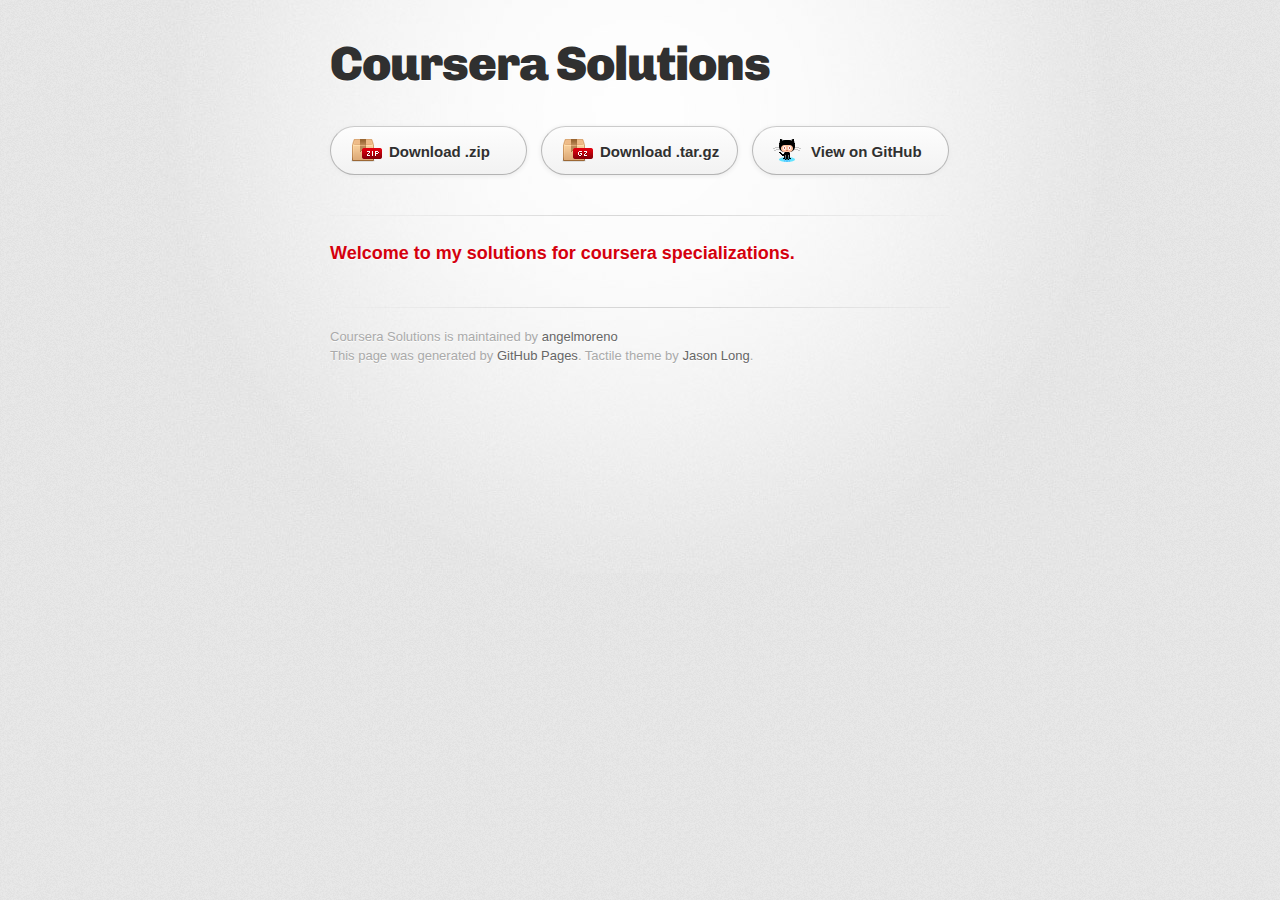
<file: index.html>
<!DOCTYPE html>
<html>
  <head>
    <meta charset='utf-8'>
    <meta http-equiv="X-UA-Compatible" content="chrome=1">
    <link href='https://fonts.googleapis.com/css?family=Chivo:900' rel='stylesheet' type='text/css'>
    <link rel="stylesheet" type="text/css" href="stylesheets/stylesheet.css" media="screen">
    <link rel="stylesheet" type="text/css" href="stylesheets/github-dark.css" media="screen">
    <link rel="stylesheet" type="text/css" href="stylesheets/print.css" media="print">
    <!--[if lt IE 9]>
    <script src="//html5shiv.googlecode.com/svn/trunk/html5.js"></script>
    <![endif]-->
    <title>Coursera  Solutions by angelmoreno</title>
  </head>

  <body>
    <div id="container">
      <div class="inner">

        <header>
          <h1>Coursera  Solutions</h1>
          <h2></h2>
        </header>

        <section id="downloads" class="clearfix">
          <a href="https://github.com/angelmoreno/general/zipball/master" id="download-zip" class="button"><span>Download .zip</span></a>
          <a href="https://github.com/angelmoreno/general/tarball/master" id="download-tar-gz" class="button"><span>Download .tar.gz</span></a>
          <a href="https://github.com/angelmoreno/general" id="view-on-github" class="button"><span>View on GitHub</span></a>
        </section>

        <hr>

        <section id="main_content">
          <h3>
<a id="welcome-to-my-solutions-for-coursera-specializations" class="anchor" href="#welcome-to-my-solutions-for-coursera-specializations" aria-hidden="true"><span aria-hidden="true" class="octicon octicon-link"></span></a>Welcome to my solutions for coursera specializations.</h3>
        </section>

        <footer>
          Coursera  Solutions is maintained by <a href="https://github.com/angelmoreno">angelmoreno</a><br>
          This page was generated by <a href="https://pages.github.com">GitHub Pages</a>. Tactile theme by <a href="https://twitter.com/jasonlong">Jason Long</a>.
        </footer>

        
      </div>
    </div>
  </body>
</html>
</file>
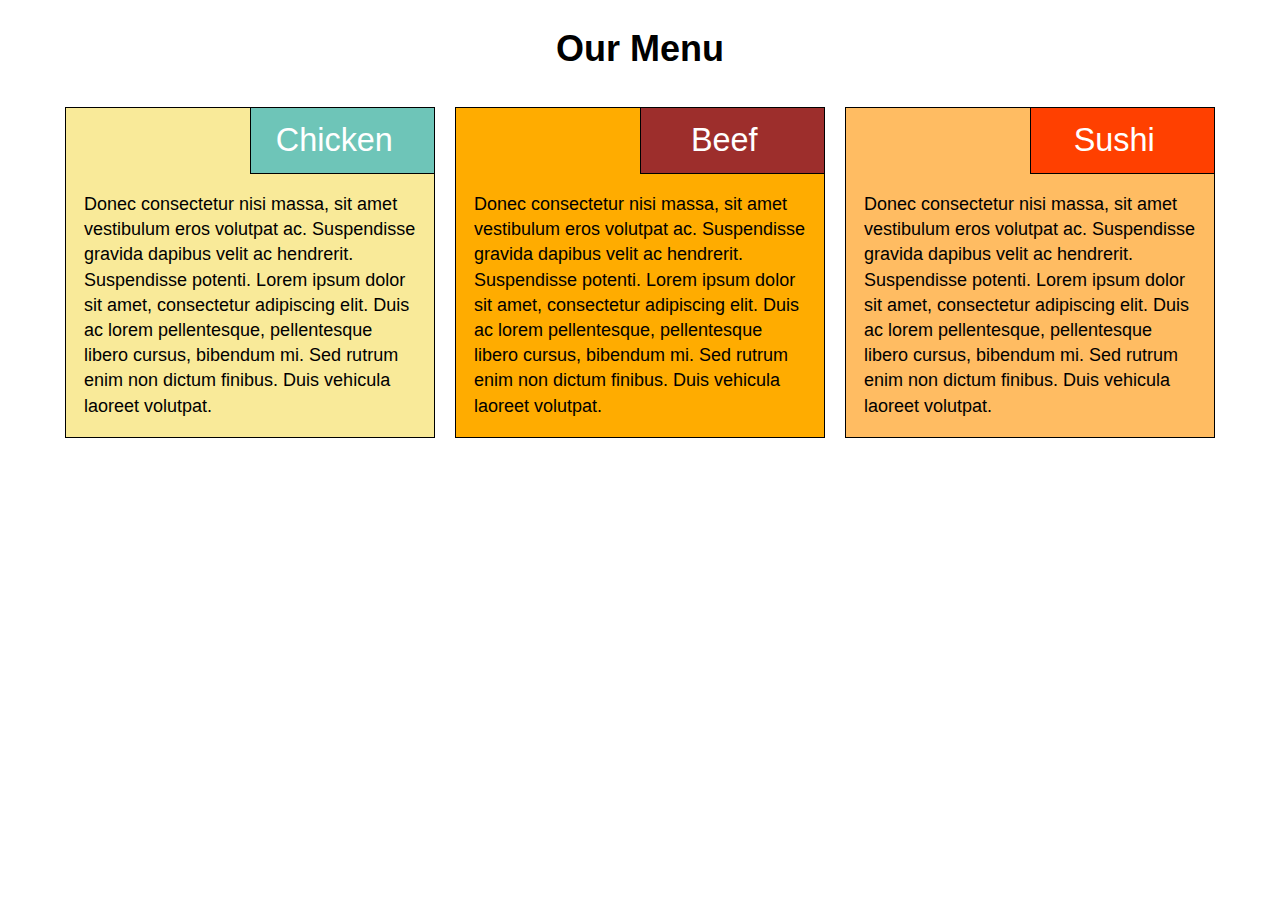
<file: module_2_solution_a/index.html>
<!DOCTYPE html>
<html>
<head>
<meta charset="utf-8">
<meta name="viewport" content="width=divice, initial-scale=1">
<title>Pure html, CSS and media@</title>
<link rel="stylesheet" type="text/css" href="style.css">
</head>

<body>
<header> 
	<h1>Our Menu</h1>
</header>
<section>
<div class="container">
<div class="row">
<!-- Fisrts column-->
	<div class="bg col-lg-4 col-md-6">
	<div class="col-1">
		<div class="title-1">
			Chicken
		</div>
		<div>
			<p>Donec consectetur nisi massa, sit amet vestibulum eros volutpat ac. Suspendisse gravida dapibus velit ac hendrerit. Suspendisse potenti. Lorem ipsum dolor sit amet, consectetur adipiscing elit. Duis ac lorem pellentesque, pellentesque libero cursus, bibendum mi. Sed rutrum enim non dictum finibus. Duis vehicula laoreet volutpat. </p>
		</div>
	</div>
	</div>
<!-- Second column-->
	<div class="bg col-lg-4 col-md-6">
	<div class="col-2">
		<div class="title-2">
			Beef
		</div>
		<div>
			<p>Donec consectetur nisi massa, sit amet vestibulum eros volutpat ac. Suspendisse gravida dapibus velit ac hendrerit. Suspendisse potenti. Lorem ipsum dolor sit amet, consectetur adipiscing elit. Duis ac lorem pellentesque, pellentesque libero cursus, bibendum mi. Sed rutrum enim non dictum finibus. Duis vehicula laoreet volutpat. </p>
		</div>
	</div>
	</div>
<!-- Third column-->
	<div class="bg col-lg-4 col-md-6 col-md-12">
	<div class="col-3">
		<div class="title-3">
			Sushi
		</div>
		<div>
			<p>Donec consectetur nisi massa, sit amet vestibulum eros volutpat ac. Suspendisse gravida dapibus velit ac hendrerit. Suspendisse potenti. Lorem ipsum dolor sit amet, consectetur adipiscing elit. Duis ac lorem pellentesque, pellentesque libero cursus, bibendum mi. Sed rutrum enim non dictum finibus. Duis vehicula laoreet volutpat. </p>
		</div>
	</div>
	</div>

</div>
</div>
</section>
</body>

</html>
</file>
<file: stylesheets/github-dark.css>
/*
   Copyright 2014 GitHub Inc.

   Licensed under the Apache License, Version 2.0 (the "License");
   you may not use this file except in compliance with the License.
   You may obtain a copy of the License at

       http://www.apache.org/licenses/LICENSE-2.0

   Unless required by applicable law or agreed to in writing, software
   distributed under the License is distributed on an "AS IS" BASIS,
   WITHOUT WARRANTIES OR CONDITIONS OF ANY KIND, either express or implied.
   See the License for the specific language governing permissions and
   limitations under the License.

*/

.pl-c /* comment */ {
  color: #969896;
}

.pl-c1      /* constant, markup.raw, meta.diff.header, meta.module-reference, meta.property-name, support, support.constant, support.variable, variable.other.constant */,
.pl-s .pl-v /* string variable */ {
  color: #0099cd;
}

.pl-e  /* entity */,
.pl-en /* entity.name */ {
  color: #9774cb;
}

.pl-s .pl-s1 /* string source */,
.pl-smi      /* storage.modifier.import, storage.modifier.package, storage.type.java, variable.other, variable.parameter.function */ {
  color: #ddd;
}

.pl-ent /* entity.name.tag */ {
  color: #7bcc72;
}

.pl-k /* keyword, storage, storage.type */ {
  color: #cc2372;
}

.pl-pds              /* punctuation.definition.string, string.regexp.character-class */,
.pl-s                /* string */,
.pl-s .pl-pse .pl-s1 /* string punctuation.section.embedded source */,
.pl-sr               /* string.regexp */,
.pl-sr .pl-cce       /* string.regexp constant.character.escape */,
.pl-sr .pl-sra       /* string.regexp string.regexp.arbitrary-repitition */,
.pl-sr .pl-sre       /* string.regexp source.ruby.embedded */ {
  color: #3c66e2;
}

.pl-v /* variable */ {
  color: #fb8764;
}

.pl-id /* invalid.deprecated */ {
  color: #e63525;
}

.pl-ii /* invalid.illegal */ {
  background-color: #e63525;
  color: #f8f8f8;
}

.pl-sr .pl-cce /* string.regexp constant.character.escape */ {
  color: #7bcc72;
  font-weight: bold;
}

.pl-ml /* markup.list */ {
  color: #c26b2b;
}

.pl-mh        /* markup.heading */,
.pl-mh .pl-en /* markup.heading entity.name */,
.pl-ms        /* meta.separator */ {
  color: #264ec5;
  font-weight: bold;
}

.pl-mq /* markup.quote */ {
  color: #00acac;
}

.pl-mi /* markup.italic */ {
  color: #ddd;
  font-style: italic;
}

.pl-mb /* markup.bold */ {
  color: #ddd;
  font-weight: bold;
}

.pl-md /* markup.deleted, meta.diff.header.from-file */ {
  background-color: #ffecec;
  color: #bd2c00;
}

.pl-mi1 /* markup.inserted, meta.diff.header.to-file */ {
  background-color: #eaffea;
  color: #55a532;
}

.pl-mdr /* meta.diff.range */ {
  color: #9774cb;
  font-weight: bold;
}

.pl-mo /* meta.output */ {
  color: #264ec5;
}
</file>
<file: stylesheets/print.css>
html, body, div, span, applet, object, iframe,
h1, h2, h3, h4, h5, h6, p, blockquote, pre,
a, abbr, acronym, address, big, cite, code,
del, dfn, em, img, ins, kbd, q, s, samp,
small, strike, strong, sub, sup, tt, var,
b, u, i, center,
dl, dt, dd, ol, ul, li,
fieldset, form, label, legend,
table, caption, tbody, tfoot, thead, tr, th, td,
article, aside, canvas, details, embed,
figure, figcaption, footer, header, hgroup,
menu, nav, output, ruby, section, summary,
time, mark, audio, video {
  padding: 0;
  margin: 0;
  font: inherit;
  font-size: 100%;
  vertical-align: baseline;
  border: 0;
}
/* HTML5 display-role reset for older browsers */
article, aside, details, figcaption, figure,
footer, header, hgroup, menu, nav, section {
  display: block;
}
body {
  line-height: 1;
}
ol, ul {
  list-style: none;
}
blockquote, q {
  quotes: none;
}
blockquote:before, blockquote:after,
q:before, q:after {
  content: '';
  content: none;
}
table {
  border-spacing: 0;
  border-collapse: collapse;
}
body {
  font-family: 'Helvetica Neue', Helvetica, Arial, serif;
  font-size: 13px;
  line-height: 1.5;
  color: #000;
}

a {
  font-weight: bold;
  color: #d5000d;
}

header {
  padding-top: 35px;
  padding-bottom: 10px;
}

header h1 {
  font-size: 48px;
  font-weight: bold;
  line-height: 1.2;
  color: #303030;
  letter-spacing: -1px;
}

header h2 {
  font-size: 24px;
  font-weight: normal;
  line-height: 1.3;
  color: #aaa;
  letter-spacing: -1px;
}
#downloads {
  display: none;
}
#main_content {
  padding-top: 20px;
}

code, pre {
  margin-bottom: 30px;
  font-family: Monaco, "Bitstream Vera Sans Mono", "Lucida Console", Terminal;
  font-size: 12px;
  color: #222;
}

code {
  padding: 0 3px;
}

pre {
  padding: 20px;
  overflow: auto;
  border: solid 1px #ddd;
}
pre code {
  padding: 0;
}

ul, ol, dl {
  margin-bottom: 20px;
}


/* COMMON STYLES */

table {
  width: 100%;
  border: 1px solid #ebebeb;
}

th {
  font-weight: 500;
}

td {
  font-weight: 300;
  text-align: center;
  border: 1px solid #ebebeb;
}

form {
  padding: 20px;
  background: #f2f2f2;

}


/* GENERAL ELEMENT TYPE STYLES */

h1 {
  font-size: 2.8em;
}

h2 {
  margin-bottom: 8px;
  font-size: 22px;
  font-weight: bold;
  color: #303030;
}

h3 {
  margin-bottom: 8px;
  font-size: 18px;
  font-weight: bold;
  color: #d5000d;
}

h4 {
  font-size: 16px;
  font-weight: bold;
  color: #303030;
}

h5 {
  font-size: 1em;
  color: #303030;
}

h6 {
  font-size: .8em;
  color: #303030;
}

p {
  margin-bottom: 20px;
  font-weight: 300;
}

a {
  text-decoration: none;
}

p a {
  font-weight: 400;
}

blockquote {
  padding: 0 0 0 30px;
  margin-bottom: 20px;
  font-size: 1.6em;
  border-left: 10px solid #e9e9e9;
}

ul li {
  list-style-position: inside;
  list-style: disc;
  padding-left: 20px;
}

ol li {
  list-style-position: inside;
  list-style: decimal;
  padding-left: 3px;
}

dl dd {
  font-style: italic;
  font-weight: 100;
}

footer {
  padding-top: 20px;
  padding-bottom: 30px;
  margin-top: 40px;
  font-size: 13px;
  color: #aaa;
}

footer a {
  color: #666;
}

/* MISC */
.clearfix:after {
  display: block;
  height: 0;
  clear: both;
  visibility: hidden;
  content: '.';
}

.clearfix {display: inline-block;}
* html .clearfix {height: 1%;}
.clearfix {display: block;}
</file>
<file: module_2_solution_a/style.css>
* {
	box-sizing: border-box;
	margin: 0px;
	padding: 0px
}

html {
    font-family: "Lucida Sans", sans-serif;
    font-size: 18px;
    line-height: 1.4em;
}

p{
	padding: 1em;
}

.row > div {
	float: left;
}

.bg{
	
	padding: 10px;
	
}

h1{
	text-align: center;
	padding: 1em 0 1em 0;
}

.title-1, .title-2, .title-3 {
	font-size: 1.8em;
	text-align: center;
	line-height: 2em;
	
	width: 50%;
	position: relative;
	left: 50%;
	padding-right: 0.5em;
	color: #ffffff;
	border-left: 1px solid #000000;
	border-bottom: 1px solid #000000;
}

.title-1{
	background-color:#6EC5B8;
}

.title-2{
	background-color:#9D2E2C;
}

.title-3{
	background-color:#FF4000;
}

.container{
	max-width: 1200px;
	padding-right: 15px;
  	padding-left: 15px;
  	margin-right: auto;
  	margin-left: auto;
	}

.col-1{
	
	background-color: #F9EA99;
	border: 1px solid #000000;
}

.col-2{
	
	background-color: #FFAC00;
	border: 1px solid #000000;
}

.col-3{
	
	background-color: #FFBC62;
	border: 1px solid #000000;
}


/* ----- Dessktop layout----- */
@media (min-width:1200px){
	.col-lg-4{

		width: 33.33%;
	}
}

/* -----Tablets layout----- */
@media (min-width: 768px) and (max-width: 1199px){


	.col-md-6{

		width: 50%;
	}
	.col-md-12{
		width: 100%;
	}
}

/* -----Tablets layout----- */
@media (min-width: 1px) and (max-width:767px ){

	.bg{
		width: 100%;
	}
}
</file>
<file: stylesheets/stylesheet.css>
/* http://meyerweb.com/eric/tools/css/reset/
   v2.0 | 20110126
   License: none (public domain)
*/
html, body, div, span, applet, object, iframe,
h1, h2, h3, h4, h5, h6, p, blockquote, pre,
a, abbr, acronym, address, big, cite, code,
del, dfn, em, img, ins, kbd, q, s, samp,
small, strike, strong, sub, sup, tt, var,
b, u, i, center,
dl, dt, dd, ol, ul, li,
fieldset, form, label, legend,
table, caption, tbody, tfoot, thead, tr, th, td,
article, aside, canvas, details, embed,
figure, figcaption, footer, header, hgroup,
menu, nav, output, ruby, section, summary,
time, mark, audio, video {
	padding: 0;
	margin: 0;
	font: inherit;
	font-size: 100%;
	vertical-align: baseline;
	border: 0;
}
/* HTML5 display-role reset for older browsers */
article, aside, details, figcaption, figure,
footer, header, hgroup, menu, nav, section {
	display: block;
}
body {
	line-height: 1;
}
ol, ul {
	list-style: none;
}
blockquote, q {
	quotes: none;
}
blockquote:before, blockquote:after,
q:before, q:after {
	content: '';
	content: none;
}
table {
	border-spacing: 0;
	border-collapse: collapse;
}

/* LAYOUT STYLES */
body {
  font-family: 'Helvetica Neue', Helvetica, Arial, serif;
  font-size: 1em;
  line-height: 1.5;
  color: #6d6d6d;
  text-shadow: 0 1px 0 rgba(255, 255, 255, 0.8);
  background: #e7e7e7 url(../images/body-bg.png) 0 0 repeat;
}

a {
  color: #d5000d;
}
a:hover {
  color: #c5000c;
}

header {
  padding-top: 35px;
  padding-bottom: 25px;
}

header h1 {
  font-family: 'Chivo', 'Helvetica Neue', Helvetica, Arial, serif;
  font-size: 48px; font-weight: 900;
  line-height: 1.2;
  color: #303030;
  letter-spacing: -1px;
}

header h2 {
  font-size: 24px;
  font-weight: normal;
  line-height: 1.3;
  color: #aaa;
  letter-spacing: -1px;
}

#container {
  min-height: 595px;
  background: transparent url(../images/highlight-bg.jpg) 50% 0 no-repeat;
}

.inner {
  width: 620px;
  margin: 0 auto;
}

#container .inner img {
  max-width: 100%;
}

#downloads {
  margin-bottom: 40px;
}

a.button {
  display: block;
  float: left;
  width: 179px;
  padding: 12px 8px 12px 8px;
  margin-right: 14px;
  font-size: 15px;
  font-weight: bold;
  line-height: 25px;
  color: #303030;
  background: #fdfdfd; /* Old browsers */
  background: -moz-linear-gradient(top,  #fdfdfd 0%, #f2f2f2 100%); /* FF3.6+ */
  background: -webkit-gradient(linear, left top, left bottom, color-stop(0%,#fdfdfd), color-stop(100%,#f2f2f2)); /* Chrome,Safari4+ */
  background: -webkit-linear-gradient(top,  #fdfdfd 0%,#f2f2f2 100%); /* Chrome10+,Safari5.1+ */
  background: -o-linear-gradient(top,  #fdfdfd 0%,#f2f2f2 100%); /* Opera 11.10+ */
  background: -ms-linear-gradient(top,  #fdfdfd 0%,#f2f2f2 100%); /* IE10+ */
  background: linear-gradient(top,  #fdfdfd 0%,#f2f2f2 100%); /* W3C */
  filter: progid:DXImageTransform.Microsoft.gradient( startColorstr='#fdfdfd', endColorstr='#f2f2f2',GradientType=0 ); /* IE6-9 */
  border-top: solid 1px #cbcbcb;
  border-right: solid 1px #b7b7b7;
  border-bottom: solid 1px #b3b3b3;
  border-left: solid 1px #b7b7b7;
  border-radius: 30px;
  -webkit-box-shadow: 10px 10px 5px #888;
  -moz-box-shadow: 10px 10px 5px #888;
  box-shadow: 0px 1px 5px #e8e8e8;
  -moz-border-radius: 30px;
  -webkit-border-radius: 30px;
}
a.button:hover {
  background: #fafafa; /* Old browsers */
  background: -moz-linear-gradient(top,  #fdfdfd 0%, #f6f6f6 100%); /* FF3.6+ */
  background: -webkit-gradient(linear, left top, left bottom, color-stop(0%,#fdfdfd), color-stop(100%,#f6f6f6)); /* Chrome,Safari4+ */
  background: -webkit-linear-gradient(top,  #fdfdfd 0%,#f6f6f6 100%); /* Chrome10+,Safari5.1+ */
  background: -o-linear-gradient(top,  #fdfdfd 0%,#f6f6f6 100%); /* Opera 11.10+ */
  background: -ms-linear-gradient(top,  #fdfdfd 0%,#f6f6f6 100%); /* IE10+ */
  background: linear-gradient(top,  #fdfdfd 0%,#f6f6f6, 100%); /* W3C */
  filter: progid:DXImageTransform.Microsoft.gradient( startColorstr='#fdfdfd', endColorstr='#f6f6f6',GradientType=0 ); /* IE6-9 */
  border-top: solid 1px #b7b7b7;
  border-right: solid 1px #b3b3b3;
  border-bottom: solid 1px #b3b3b3;
  border-left: solid 1px #b3b3b3;
}

a.button span {
  display: block;
  height: 23px;
  padding-left: 50px;
}

#download-zip span {
  background: transparent url(../images/zip-icon.png) 12px 50% no-repeat;
}
#download-tar-gz span {
  background: transparent url(../images/tar-gz-icon.png) 12px 50% no-repeat;
}
#view-on-github span {
  background: transparent url(../images/octocat-icon.png) 12px 50% no-repeat;
}
#view-on-github {
  margin-right: 0;
}

code, pre {
  margin-bottom: 30px;
  font-family: Monaco, "Bitstream Vera Sans Mono", "Lucida Console", Terminal;
  font-size: 14px;
  color: #222;
}

code {
  padding: 0 3px;
  background-color: #f2f2f2;
  border: solid 1px #ddd;
}

pre {
  padding: 20px;
  overflow: auto;
  color: #f2f2f2;
  text-shadow: none;
  background: #303030;
}
pre code {
  padding: 0;
  color: #f2f2f2;
  background-color: #303030;
  border: none;
}

ul, ol, dl {
  margin-bottom: 20px;
}


/* COMMON STYLES */

hr {
  height: 1px;
  padding-bottom: 1em;
  margin-top: 1em;
  line-height: 1px;
  background: transparent url('../images/hr.png') 50% 0 no-repeat;
  border: none;
}

strong {
  font-weight: bold;
}

em {
  font-style: italic;
}

table {
  width: 100%;
  border: 1px solid #ebebeb;
}

th {
  font-weight: 500;
}

td {
  font-weight: 300;
  text-align: center;
  border: 1px solid #ebebeb;
}

form {
  padding: 20px;
  background: #f2f2f2;

}


/* GENERAL ELEMENT TYPE STYLES */

h1 {
  font-size: 32px;
}

h2 {
  margin-bottom: 8px;
  font-size: 22px;
  font-weight: bold;
  color: #303030;
}

h3 {
  margin-bottom: 8px;
  font-size: 18px;
  font-weight: bold;
  color: #d5000d;
}

h4 {
  font-size: 16px;
  font-weight: bold;
  color: #303030;
}

h5 {
  font-size: 1em;
  color: #303030;
}

h6 {
  font-size: .8em;
  color: #303030;
}

p {
  margin-bottom: 20px;
  font-weight: 300;
}

a {
  text-decoration: none;
}

p a {
  font-weight: 400;
}

blockquote {
  padding: 0 0 0 30px;
  margin-bottom: 20px;
  font-size: 1.6em;
  border-left: 10px solid #e9e9e9;
}

ul li {
  list-style-position: inside;
  list-style: disc;
  padding-left: 20px;
}

ol li {
  list-style-position: inside;
  list-style: decimal;
  padding-left: 3px;
}

dl dt {
  color: #303030;
}

footer {
  padding-top: 20px;
  padding-bottom: 30px;
  margin-top: 40px;
  font-size: 13px;
  color: #aaa;
  background: transparent url('../images/hr.png') 0 0 no-repeat;
}

footer a {
  color: #666;
}
footer a:hover {
  color: #444;
}

/* MISC */
.clearfix:after {
  display: block;
  height: 0;
  clear: both;
  visibility: hidden;
  content: '.';
}

.clearfix {display: inline-block;}
* html .clearfix {height: 1%;}
.clearfix {display: block;}

/* #Media Queries
================================================== */

/* Smaller than standard 960 (devices and browsers) */
@media only screen and (max-width: 959px) { }

/* Tablet Portrait size to standard 960 (devices and browsers) */
@media only screen and (min-width: 768px) and (max-width: 959px) { }

/* All Mobile Sizes (devices and browser) */
@media only screen and (max-width: 767px) {
  header {
    padding-top: 10px;
    padding-bottom: 10px;
  }
  #downloads {
    margin-bottom: 25px;
  }
  #download-zip, #download-tar-gz {
    display: none;
  }
  .inner {
    width: 94%;
    margin: 0 auto;
  }
}

/* Mobile Landscape Size to Tablet Portrait (devices and browsers) */
@media only screen and (min-width: 480px) and (max-width: 767px) { }

/* Mobile Portrait Size to Mobile Landscape Size (devices and browsers) */
@media only screen and (max-width: 479px) { }
</file>
